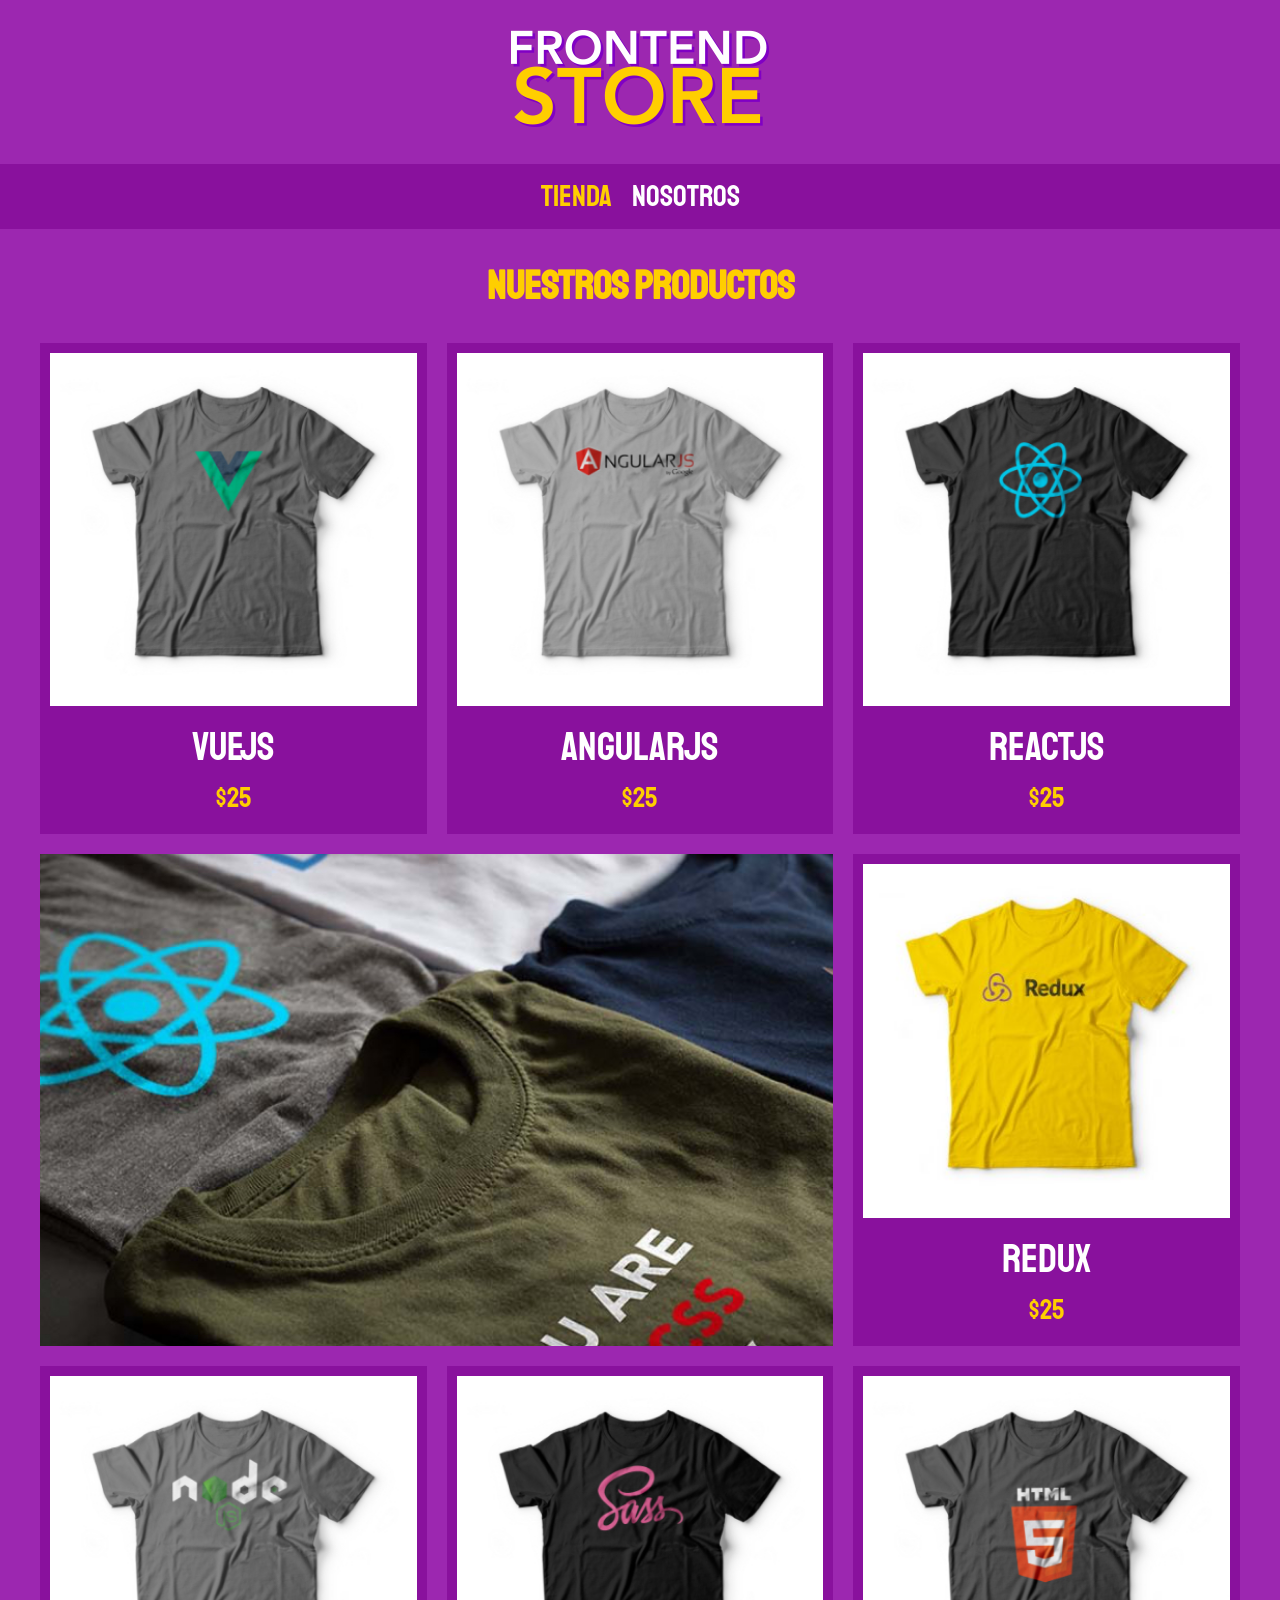
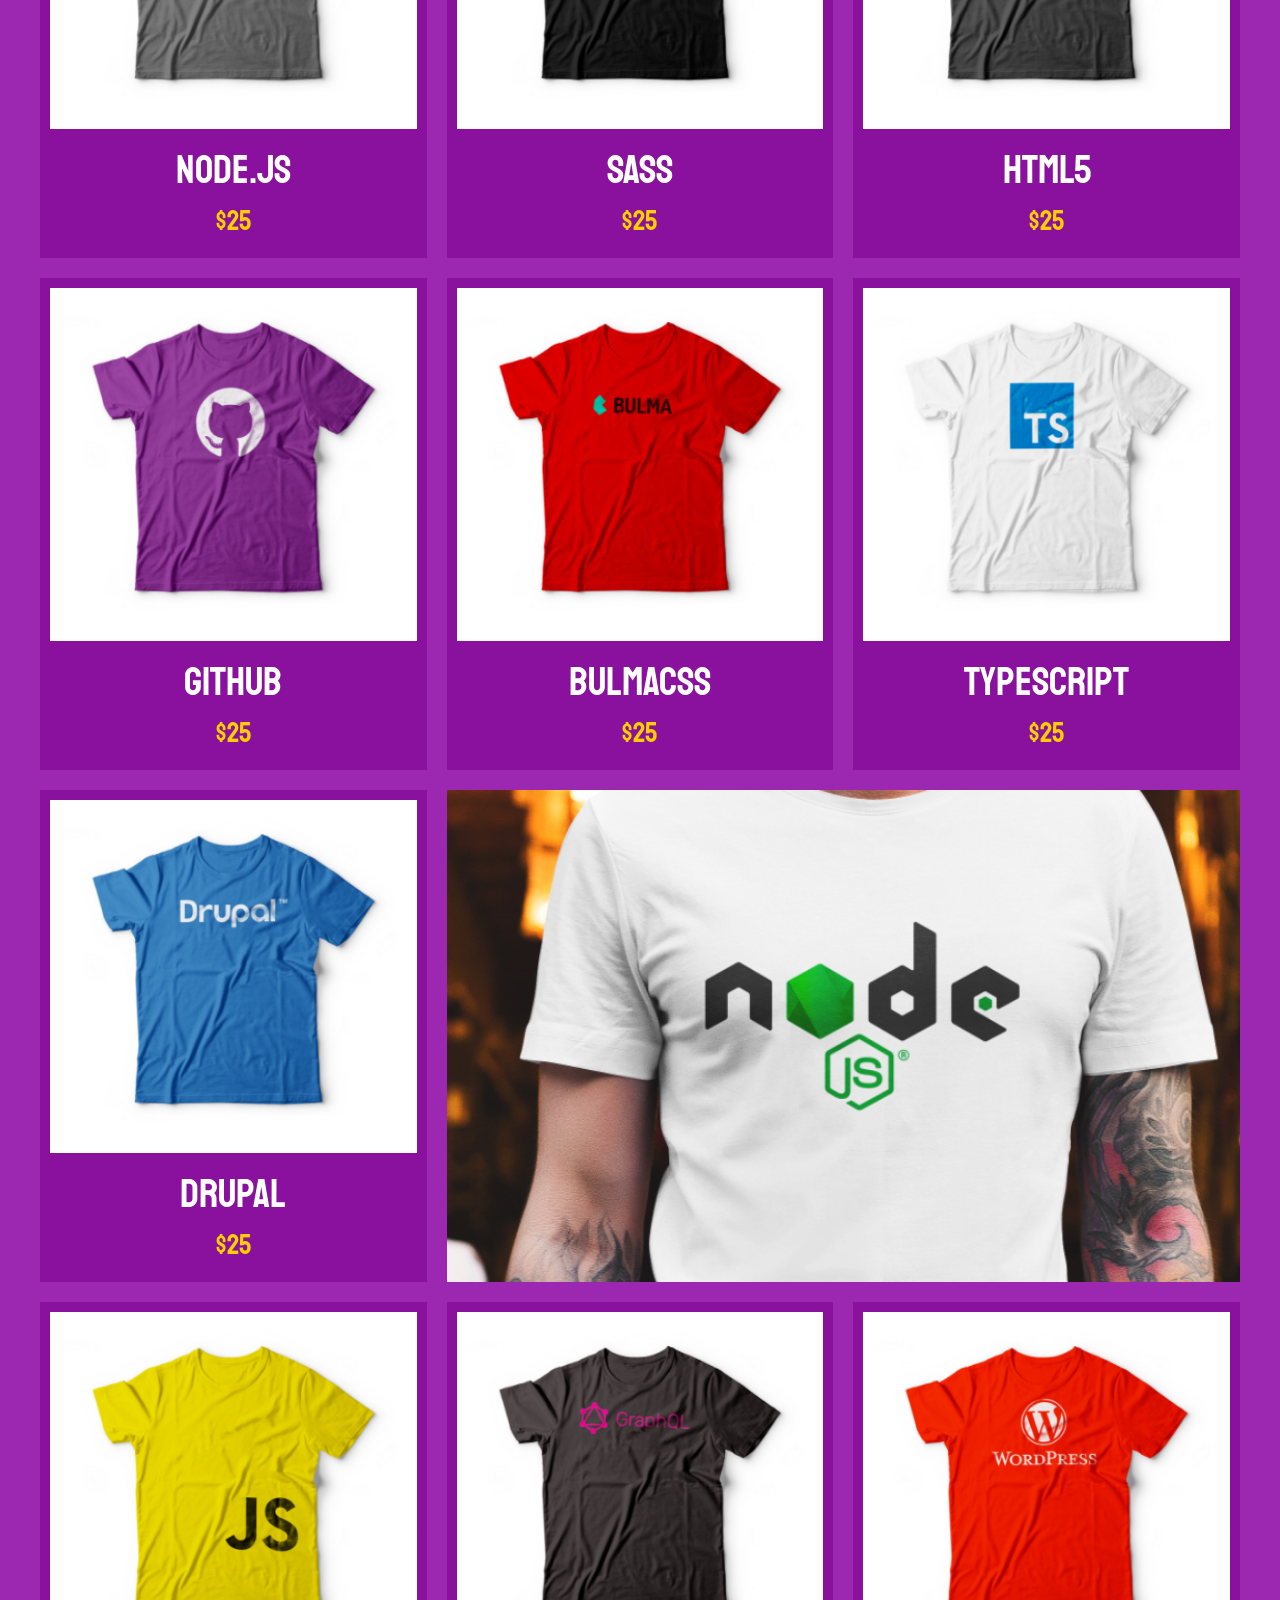
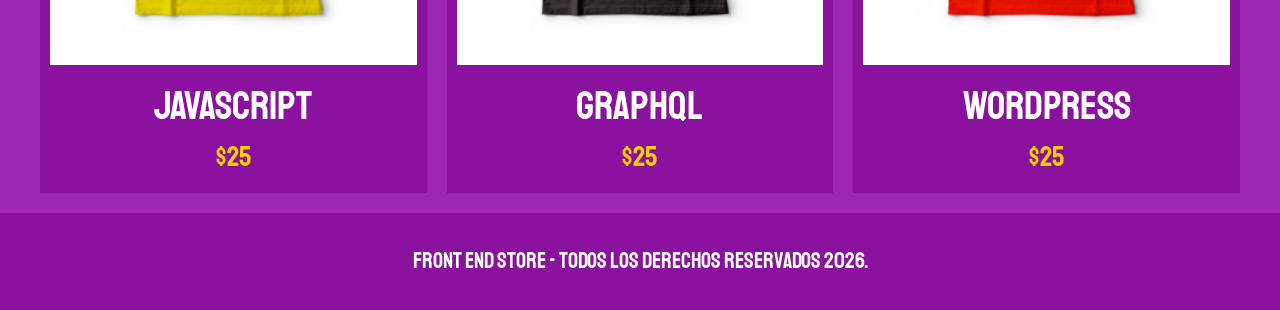
<file: index.html>
<!DOCTYPE html>
<html lang="en">

<head>
    <meta charset="UTF-8">
    <meta name="viewport" content="width=device-width, initial-scale=1.0">
    <title>FrontEnd Store</title>
    <link rel="preload" href="css/normalize.css" as="style">
    <link rel="preload" href="css/styles.css" as="style">
    <link rel="preconnect" href="https://fonts.googleapis.com">
    <link rel="preconnect" href="https://fonts.gstatic.com" crossorigin>
    <link href="https://fonts.googleapis.com/css2?family=Staatliches&display=swap" rel="stylesheet">    
    <link rel="stylesheet" href="css/normalize.css">
    <link rel="stylesheet" href="css/styles.css">
</head>

<body>
    <header class="header">
        <a href="index.html">
            <img class="header__logo" src="img/logo.png" alt="Logotipo">
        </a>
    </header>

    <nav class="navegacion">
        <a class="navegacion__enlace navegacion__enlace--activo" href="index.html">Tienda</a>
        <a class="navegacion__enlace" href="nosotros.html">Nosotros</a>
    </nav>

    <main class="contenedor">
        <h1>Nuestros Productos</h1>

        <div class="grid">
            <div class="producto">
                <a href="producto.html">
                    <img class="producto__imagen" src="img/1.jpg" alt="imagen camisa">
                </a>
                <div class="producto__informacion">
                    <p class="producto__nombre">VueJS</p>
                    <p class="producto__precio">$25</p>
                </div>
            </div><!--.producto-->
            <div class="producto">
                <a href="producto.html">
                    <img class="producto__imagen" src="img/2.jpg" alt="imagen camisa">
                </a>
                <div class="producto__informacion">
                    <p class="producto__nombre">AngularJS</p>
                    <p class="producto__precio">$25</p>
                </div>
            </div><!--.producto-->
            <div class="producto">
                <a href="producto.html">
                    <img class="producto__imagen" src="img/3.jpg" alt="imagen camisa">
                </a>
                <div class="producto__informacion">
                    <p class="producto__nombre">ReactJS</p>
                    <p class="producto__precio">$25</p>
                </div>
            </div><!--.producto-->
            <div class="producto">
                <a href="producto.html">
                    <img class="producto__imagen" src="img/4.jpg" alt="imagen camisa">
                </a>
                <div class="producto__informacion">
                    <p class="producto__nombre">Redux</p>
                    <p class="producto__precio">$25</p>
                </div>
            </div><!--.producto-->
            <div class="producto">
                <a href="producto.html">
                    <img class="producto__imagen" src="img/5.jpg" alt="imagen camisa">
                </a>
                <div class="producto__informacion">
                    <p class="producto__nombre">Node.js</p>
                    <p class="producto__precio">$25</p>
                </div>
            </div><!--.producto-->
            <div class="producto">
                <a href="producto.html">
                    <img class="producto__imagen" src="img/6.jpg" alt="imagen camisa">
                </a>
                <div class="producto__informacion">
                    <p class="producto__nombre">SASS</p>
                    <p class="producto__precio">$25</p>
                </div>
            </div><!--.producto-->
            <div class="producto">
                <a href="producto.html">
                    <img class="producto__imagen" src="img/7.jpg" alt="imagen camisa">
                </a>
                <div class="producto__informacion">
                    <p class="producto__nombre">HTML5</p>
                    <p class="producto__precio">$25</p>
                </div>
            </div><!--.producto-->
            <div class="producto">
                <a href="producto.html">
                    <img class="producto__imagen" src="img/8.jpg" alt="imagen camisa">
                </a>
                <div class="producto__informacion">
                    <p class="producto__nombre">GitHub</p>
                    <p class="producto__precio">$25</p>
                </div>
            </div><!--.producto-->
            <div class="producto">
                <a href="producto.html">
                    <img class="producto__imagen" src="img/9.jpg" alt="imagen camisa">
                </a>
                <div class="producto__informacion">
                    <p class="producto__nombre">BulmaCSS</p>
                    <p class="producto__precio">$25</p>
                </div>
            </div><!--.producto-->
            <div class="producto">
                <a href="producto.html">
                    <img class="producto__imagen" src="img/10.jpg" alt="imagen camisa">
                </a>
                <div class="producto__informacion">
                    <p class="producto__nombre">TypeScript</p>
                    <p class="producto__precio">$25</p>
                </div>
            </div><!--.producto-->
            <div class="producto">
                <a href="producto.html">
                    <img class="producto__imagen" src="img/11.jpg" alt="imagen camisa">
                </a>
                <div class="producto__informacion">
                    <p class="producto__nombre">Drupal</p>
                    <p class="producto__precio">$25</p>
                </div>
            </div><!--.producto-->
            <div class="producto">
                <a href="producto.html">
                    <img class="producto__imagen" src="img/12.jpg" alt="imagen camisa">
                </a>
                <div class="producto__informacion">
                    <p class="producto__nombre">JavaScript</p>
                    <p class="producto__precio">$25</p>
                </div>
            </div><!--.producto-->
            <div class="producto">
                <a href="producto.html">
                    <img class="producto__imagen" src="img/13.jpg" alt="imagen camisa">
                </a>
                <div class="producto__informacion">
                    <p class="producto__nombre">GraphQL</p>
                    <p class="producto__precio">$25</p>
                </div>
            </div><!--.producto-->
            <div class="producto">
                <a href="producto.html">
                    <img class="producto__imagen" src="img/14.jpg" alt="imagen camisa">
                </a>
                <div class="producto__informacion">
                    <p class="producto__nombre">WordPress</p>
                    <p class="producto__precio">$25</p>
                </div>
            </div><!--.producto-->
            <div class="grafico grafico--camisas"></div>
            <div class="grafico grafico--node"></div>
        </div>
    </main>

    <footer class="footer">
        <p class="footer__texto">Front End Store - Todos los derechos reservados 2026.</p>
    </footer>
</body>

</html>
</file>
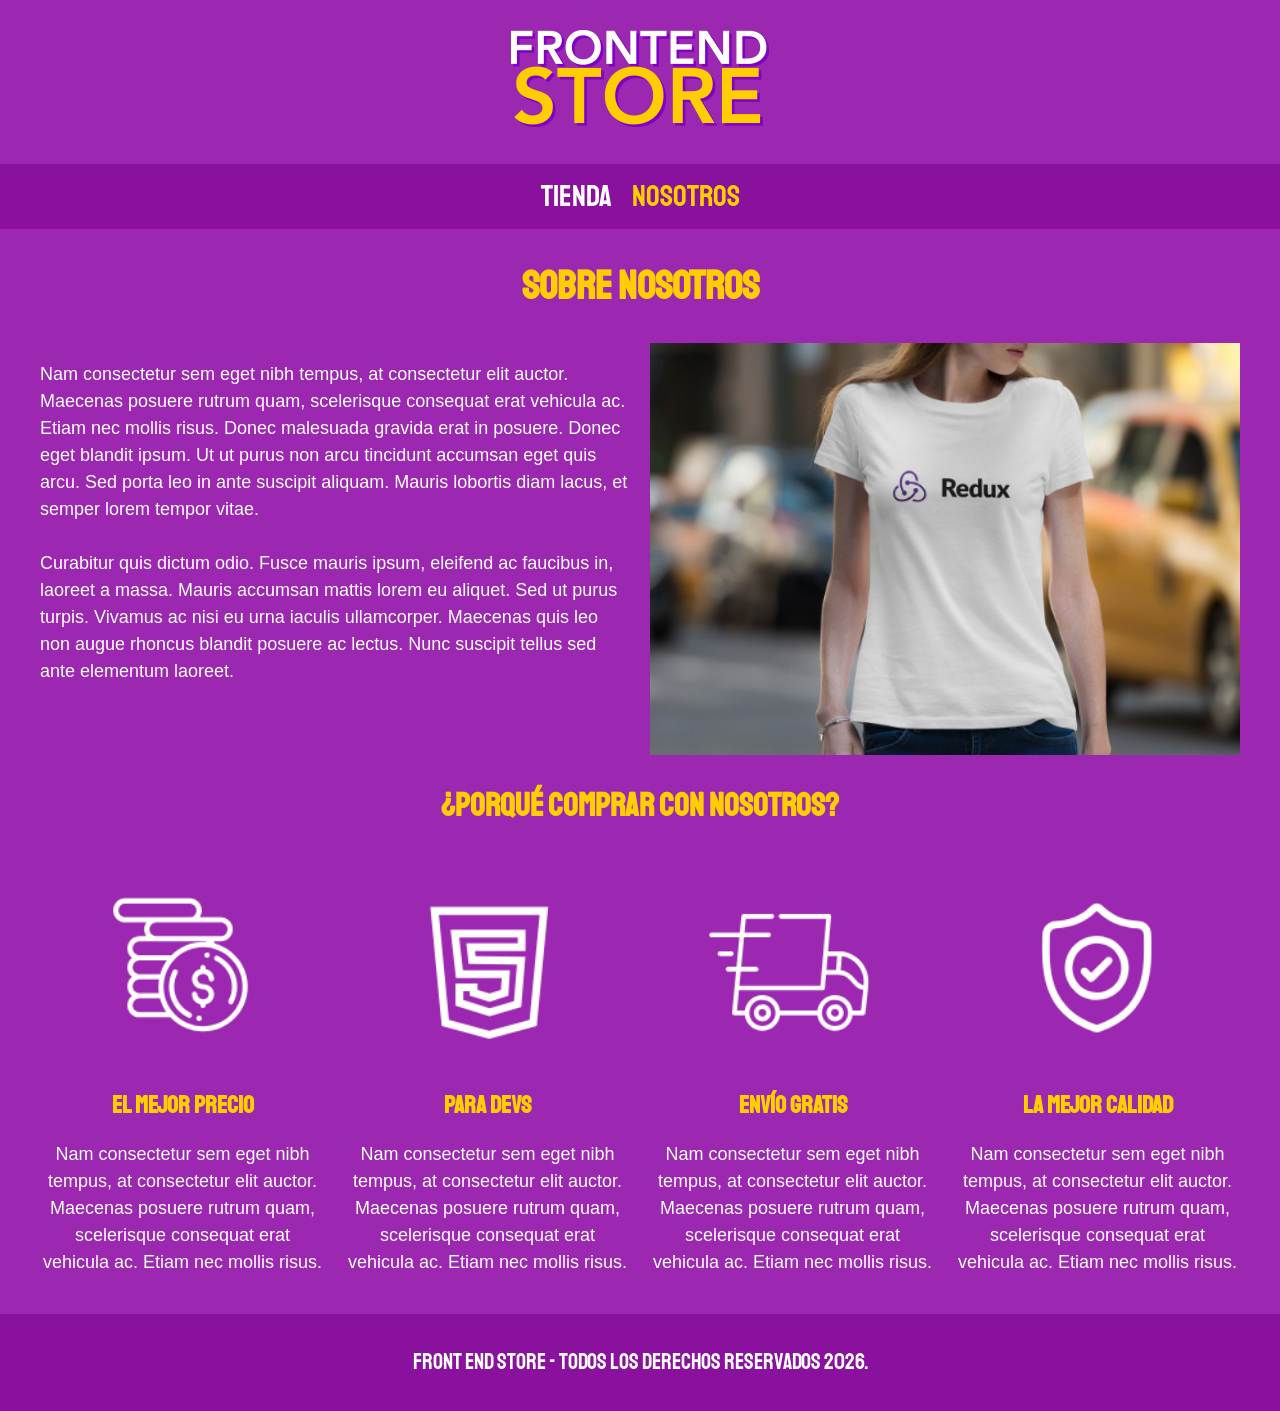
<file: nosotros.html>
<!DOCTYPE html>
<html lang="en">

<head>
    <meta charset="UTF-8">
    <meta name="viewport" content="width=device-width, initial-scale=1.0">
    <title>FrontEnd Store</title>
    <link rel="preload" href="css/normalize.css" as="style">
    <link rel="preload" href="css/styles.css" as="style">
    <link rel="preconnect" href="https://fonts.googleapis.com">
    <link rel="preconnect" href="https://fonts.gstatic.com" crossorigin>
    <link href="https://fonts.googleapis.com/css2?family=Staatliches&display=swap" rel="stylesheet">
    <link rel="stylesheet" href="css/normalize.css">
    <link rel="stylesheet" href="css/styles.css">
</head>

<body>
    <header class="header">
        <a href="index.html">
            <img class="header__logo" src="img/logo.png" alt="Logotipo">
        </a>
    </header>

    <nav class="navegacion">
        <a class="navegacion__enlace" href="index.html">Tienda</a>
        <a class="navegacion__enlace navegacion__enlace--activo" href="nosotros.html">Nosotros</a>
    </nav>

    <main class="contenedor">
        <h1>Sobre Nosotros</h1>
        <div class="nosotros">
            <div class="nosotros__contenido">
                <p>
                    Nam consectetur sem eget nibh tempus, at consectetur elit auctor. Maecenas posuere rutrum quam,
                    scelerisque consequat erat vehicula ac. Etiam nec mollis risus. Donec malesuada gravida erat in
                    posuere. Donec eget blandit ipsum. Ut ut purus non arcu tincidunt accumsan eget quis arcu. Sed porta
                    leo in ante suscipit aliquam. Mauris lobortis diam lacus, et semper lorem tempor vitae.<br><br>

                    Curabitur quis dictum odio. Fusce mauris ipsum, eleifend ac faucibus in, laoreet a massa. Mauris
                    accumsan mattis lorem eu aliquet. Sed ut purus turpis. Vivamus ac nisi eu urna iaculis ullamcorper.
                    Maecenas quis leo non augue rhoncus blandit posuere ac lectus. Nunc suscipit tellus sed ante
                    elementum laoreet.
                </p>
            </div>
            <img class="nosotros__imagen" src="img/nosotros.jpg" alt="imagen nosotros">
        </div>
    </main>

    <section class="contenedor comprar">
        <h2 comprar__titulo>¿Porqué comprar con nosotros?</h2>
        <div class="bloques">
            <div class="bloque">
                <img class="bloque__imagen" src="img/icono_1.png" alt="porque comprar">
                <h3 class="bloque__titulo">El Mejor Precio</h3>
                <p>Nam consectetur sem eget nibh tempus, at consectetur elit auctor. Maecenas posuere rutrum quam,
                    scelerisque consequat erat vehicula ac. Etiam nec mollis risus.</p>
            </div><!--.bloque-->
            <div class="bloque">
                <img class="bloque__imagen" src="img/icono_2.png" alt="porque comprar">
                <h3 class="bloque__titulo">Para Devs</h3>
                <p>Nam consectetur sem eget nibh tempus, at consectetur elit auctor. Maecenas posuere rutrum quam,
                    scelerisque consequat erat vehicula ac. Etiam nec mollis risus.</p>
            </div><!--.bloque-->
            <div class="bloque">
                <img class="bloque__imagen" src="img/icono_3.png" alt="porque comprar">
                <h3 class="bloque__titulo">Envío Gratis</h3>
                <p>Nam consectetur sem eget nibh tempus, at consectetur elit auctor. Maecenas posuere rutrum quam,
                    scelerisque consequat erat vehicula ac. Etiam nec mollis risus.</p>
            </div><!--.bloque-->
            <div class="bloque">
                <img class="bloque__imagen" src="img/icono_4.png" alt="porque comprar">
                <h3 class="bloque__titulo">La Mejor Calidad</h3>
                <p>Nam consectetur sem eget nibh tempus, at consectetur elit auctor. Maecenas posuere rutrum quam,
                    scelerisque consequat erat vehicula ac. Etiam nec mollis risus.</p>
            </div><!--.bloque-->
        </div><!--.bloques-->
    </section>

    <footer class="footer">
        <p class="footer__texto">Front End Store - Todos los derechos reservados 2026.</p>
    </footer>
</body>

</html>
</file>
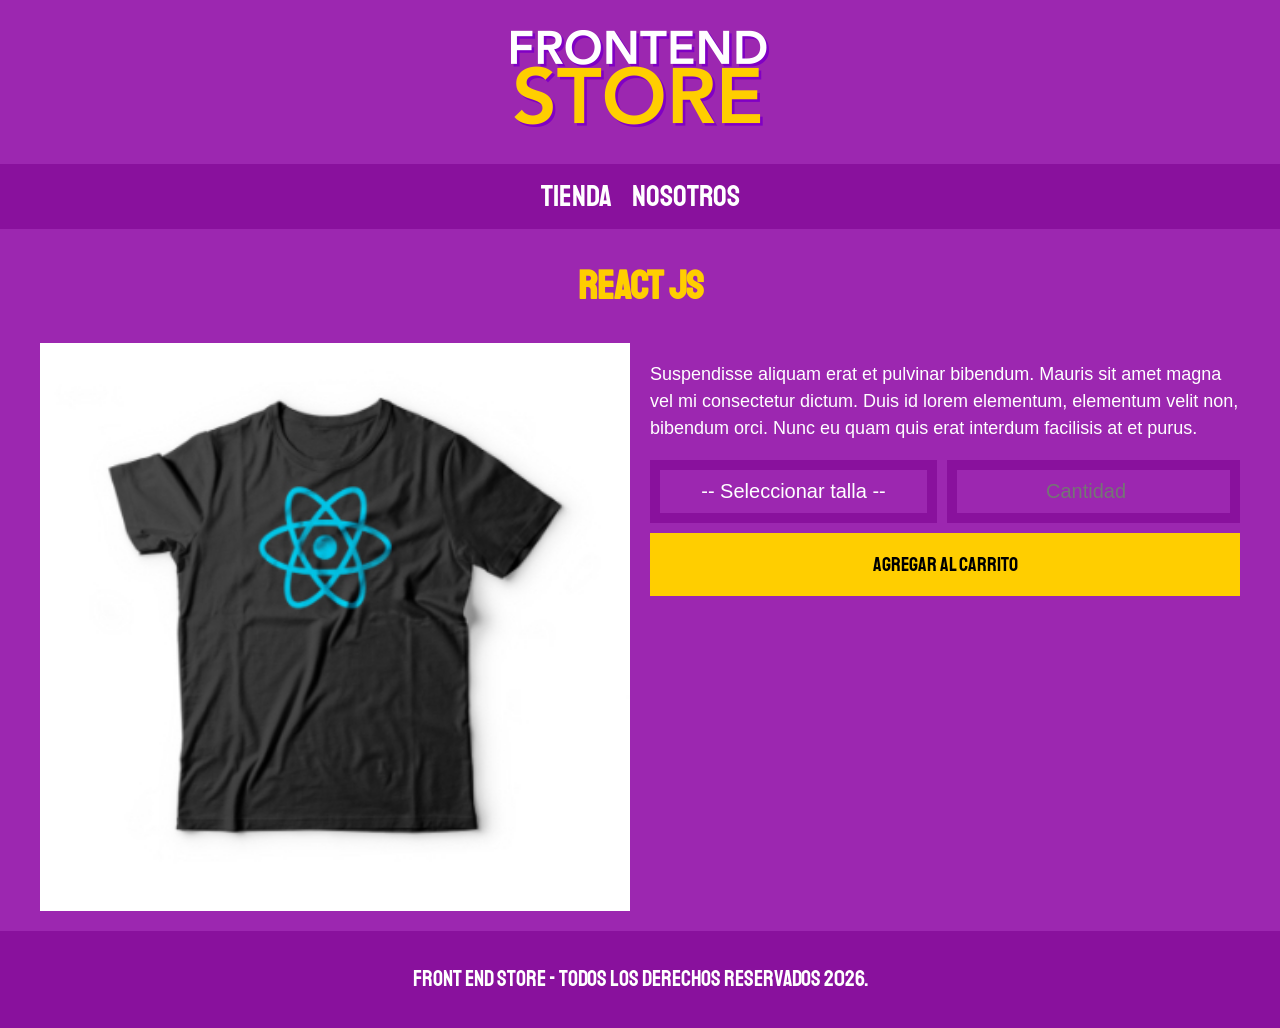
<file: producto.html>
<!DOCTYPE html>
<html lang="en">

<head>
    <meta charset="UTF-8">
    <meta name="viewport" content="width=device-width, initial-scale=1.0">
    <title>FrontEnd Store</title>
    <link rel="preload" href="css/normalize.css" as="style">
    <link rel="preload" href="css/styles.css" as="style">
    <link rel="preconnect" href="https://fonts.googleapis.com">
    <link rel="preconnect" href="https://fonts.gstatic.com" crossorigin>
    <link href="https://fonts.googleapis.com/css2?family=Staatliches&display=swap" rel="stylesheet">
    <link rel="stylesheet" href="css/normalize.css">
    <link rel="stylesheet" href="css/styles.css">
</head>

<body>
    <header class="header">
        <a href="index.html">
            <img class="header__logo" src="img/logo.png" alt="Logotipo">
        </a>
    </header>

    <nav class="navegacion">
        <a class="navegacion__enlace" href="index.html">Tienda</a>
        <a class="navegacion__enlace" href="nosotros.html">Nosotros</a>
    </nav>

    <main class="contenedor">
        <h1>React JS</h1>
        <div class="camisa">
            <img class="camisa__imagen" src="img/3.jpg" alt="imagen del producto">
            <div class="camisa__contenido">
                <p>Suspendisse aliquam erat et pulvinar bibendum. Mauris sit amet magna vel mi consectetur dictum. Duis
                    id lorem elementum, elementum velit non, bibendum orci. Nunc eu quam quis erat interdum facilisis at
                    et purus.</p>
                
                    <form class="formulario">
                        <select class="formulario__campo" name="" id="">
                            <option disabled selected>-- Seleccionar talla --</option>
                            <option value="">Small</option>
                            <option value="">Medium</option>
                            <option value="">Large</option>
                            <option value="">Extra Large</option>
                        </select>
                        <input class="formulario__campo" type="number" placeholder="Cantidad" min="1">
                        <input class="formulario__submit" type="submit" value="Agregar al Carrito">
                    </form>
            </div>
        </div>
    </main>

    <footer class="footer">
        <p class="footer__texto">Front End Store - Todos los derechos reservados 2026.</p>
    </footer>
</body>

</html>
</file>
<file: css/styles.css>
:root {
    --primario: #9C27B0;
    --primarioOscuro: #89119D;
    --secundario: #FFCE00;
    --secundarioOscuro: rgb(233,187,2);
    --blanco: #FFF;
    --negro: #000;

    --fuentePrincipal: "Staatliches", sans-serif;
}

html {
		font-size: 62.5%;
		box-sizing: border-box; /* Hack para Box Model */
}

*, *:before, *:after {
    box-sizing: inherit;
} 

/** Globales **/
body {
    background-color: var(--primario);
    font-size: 16px; /* 1rem = 10px */
    line-height: 1.5;
}

p {
    font-size: 1.8rem;
    font-family: Arial, Helvetica, sans-serif;
    color: var(--blanco);
}

a {
    text-decoration: none;
}

img {
    width: 100%;
}

.contenedor {
    max-width: 120rem;
    margin: 0 auto;
}

h1,h2,h3 {
    text-align: center;
    color: var(--secundario);
    font-family: var(--fuentePrincipal);
}

h1 { font-size: 4rem; }

h2 { font-size: 3.2rem; }

h3 { font-size: 2.4rem; }

/** Header **/
.header {
    display: flex;
    justify-content: center;
}

.header__logo {
    margin: 3rem 0;
}

.navegacion {
    background-color: var(--primarioOscuro);
    padding: 1rem 0;
    display: flex;
    justify-content: center;    
    /* gap: 2rem; * Separación nueva forma */
}

.navegacion__enlace {
    font-family: var(--fuentePrincipal);
    color: var(--blanco);    
    font-size: 3rem;
    margin-right: 2rem;
}

.navegacion__enlace:last-of-type {
    margin-right: 0;
}

.navegacion__enlace:hover,
.navegacion__enlace--activo {
    color: var(--secundario);
}

.footer {
    background-color: var(--primarioOscuro);
    padding: 1rem 0;
    margin-top: 2rem;
}

.footer__texto {
    text-align: center;
    font-family: var(--fuentePrincipal);
    font-size: 2.2rem;
}

/* Grid */
.grid {
    display: grid;
    grid-template-columns: repeat(2, 1fr);
    gap: 2rem
}

@media (min-width: 768px) {
    .grid {
        grid-template-columns: repeat(3, 1fr);
    }      
}

/* Productos */
.producto {
    background-color: var(--primarioOscuro);
    padding: 1rem;
}

.producto__nombre {
    font-size: 4rem;
}

.producto__precio {
    font-size: 2.8rem;
    color: var(--secundario);
}

.producto__nombre, 
.producto__precio {
    font-family: var(--fuentePrincipal);
    margin: 1rem 0;
    text-align: center;
    line-height: 1.2;
}

.grafico {
    min-height: 30rem;
    background-repeat: no-repeat;
    background-size: cover;    
    grid-column: 1 / 3;
}

.grafico--camisas {
    grid-row: 2 / 3;
    background-image: url(../img/grafico1.jpg);
}

.grafico--node {
    grid-row: 8 / 9;
    background-image: url(../img/grafico2.jpg);
}

@media (min-width: 768px) {
    .grafico--node {
        grid-row: 5 / 6;
        grid-column: 2 / 4;                
    }
}

/* Nosotros */
.nosotros {
    display: grid;
    grid-template-rows: repeat(2, auto);
}

@media (min-width: 768px) {
    .nosotros {
        grid-template-columns: repeat(2, 1fr);
        column-gap: 2rem;  
    }

    .nosotros__imagen {
        grid-column: 2 / 3;
    }
}

.nosotros__imagen {
    grid-row: 1 / 2;
}

/* Bloques */

.bloques {
    display: grid;
    grid-template-columns: repeat(2, 1fr);
    gap: 2rem;
}

@media (min-width: 768px) {
    .bloques {     
        grid-template-columns: repeat(4, 1fr);
    }
}

.bloque {
    text-align: center;
}

.bloque__titulo {
    margin: 0;
}

/* Pagina del Producto */
@media (min-width: 768px) {
    .camisa {
        display: grid;
        grid-template-columns: repeat(2, 1fr);
        column-gap: 2rem;
    }
}

.formulario {
    display: grid;
    grid-template-columns: repeat(2, 1fr);
    gap: 1rem;
}

.formulario__campo {
    border: 1rem solid var(--primarioOscuro);
    background-color: var(--primario);
    color: var(--blanco);
    padding: 1rem;
    font-size: 2rem;
    font-family: Arial, Helvetica, sans-serif;
    text-align: center;
    appearance: none;
}

.formulario__submit {
    background-color: var(--secundario);
    border: none;
    font-size: 2rem;
    font-family: var(--fuentePrincipal);
    padding: 2rem;
    transition: background-color .3s ease;
    grid-column: 1 / 3;
}

.formulario__submit:hover {
    cursor: pointer;
    background-color: var(--secundarioOscuro);
}
</file>
